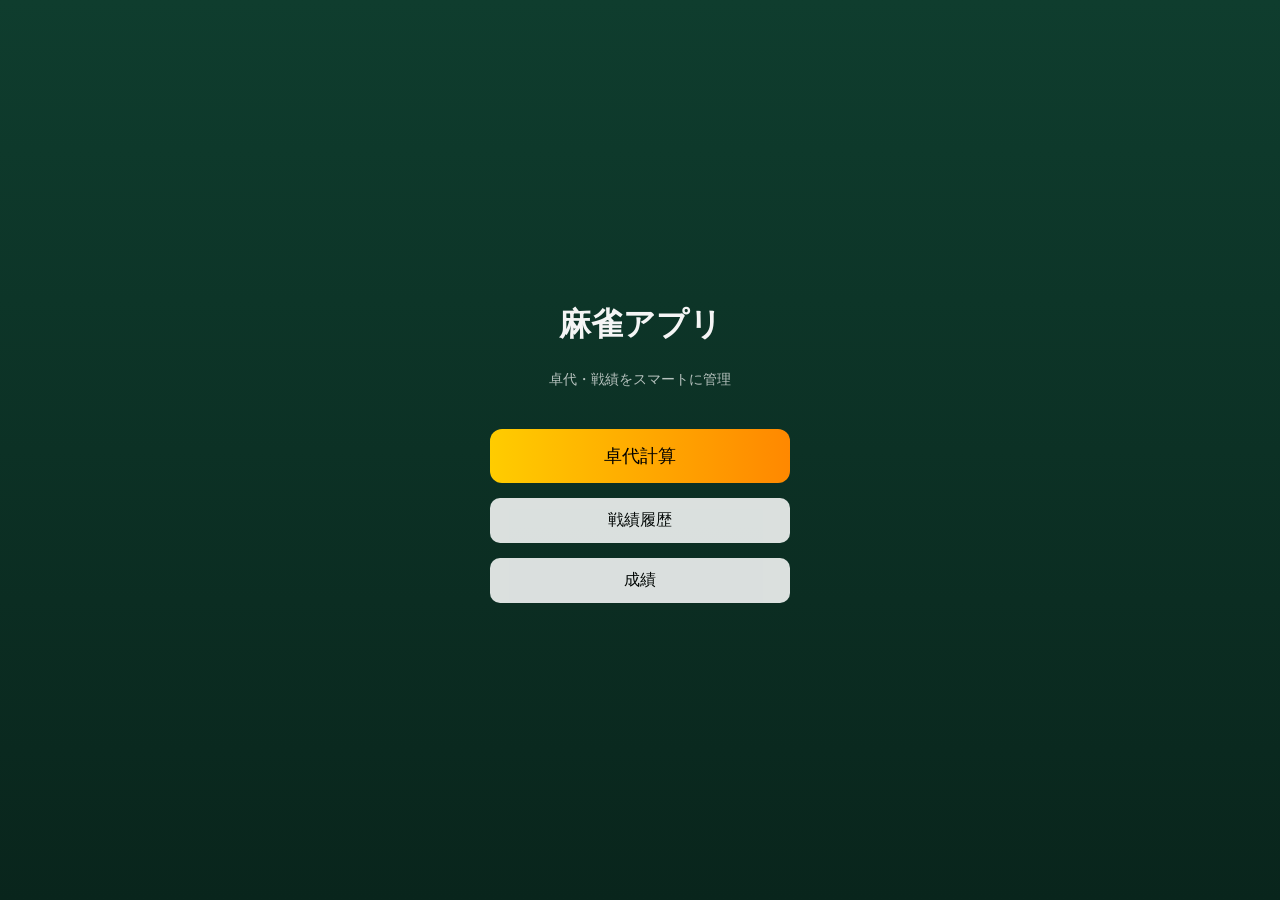
<file: index.html>
<!DOCTYPE html>
<html lang="ja">
<head>
  <meta charset="UTF-8">
  <title>麻雀アプリ</title>
  <link rel="stylesheet" href="styles.css">
  <meta name="viewport" content="width=device-width, initial-scale=1.0">
</head>
<body>

  <div class="top-container">
    
    <h1 class="title">麻雀アプリ</h1>
    <p class="subtitle">卓代・戦績をスマートに管理</p>

    <div class="menu">
      <button class="main-btn" onclick="goCalc()">卓代計算</button>
      <button class="sub-btn" onclick="goHistory()">戦績履歴</button>
      <button class="sub-btn" onclick="goStats()">成績</button>
    </div>

  </div>

  <script>
    function goCalc() {
      location.href = "calc.html";
    }

    function goHistory() {
      location.href = "history.html";
    }

    function goStats() {
      location.href = "stats.html";
    }
  </script>

</body>
</html>
</file>
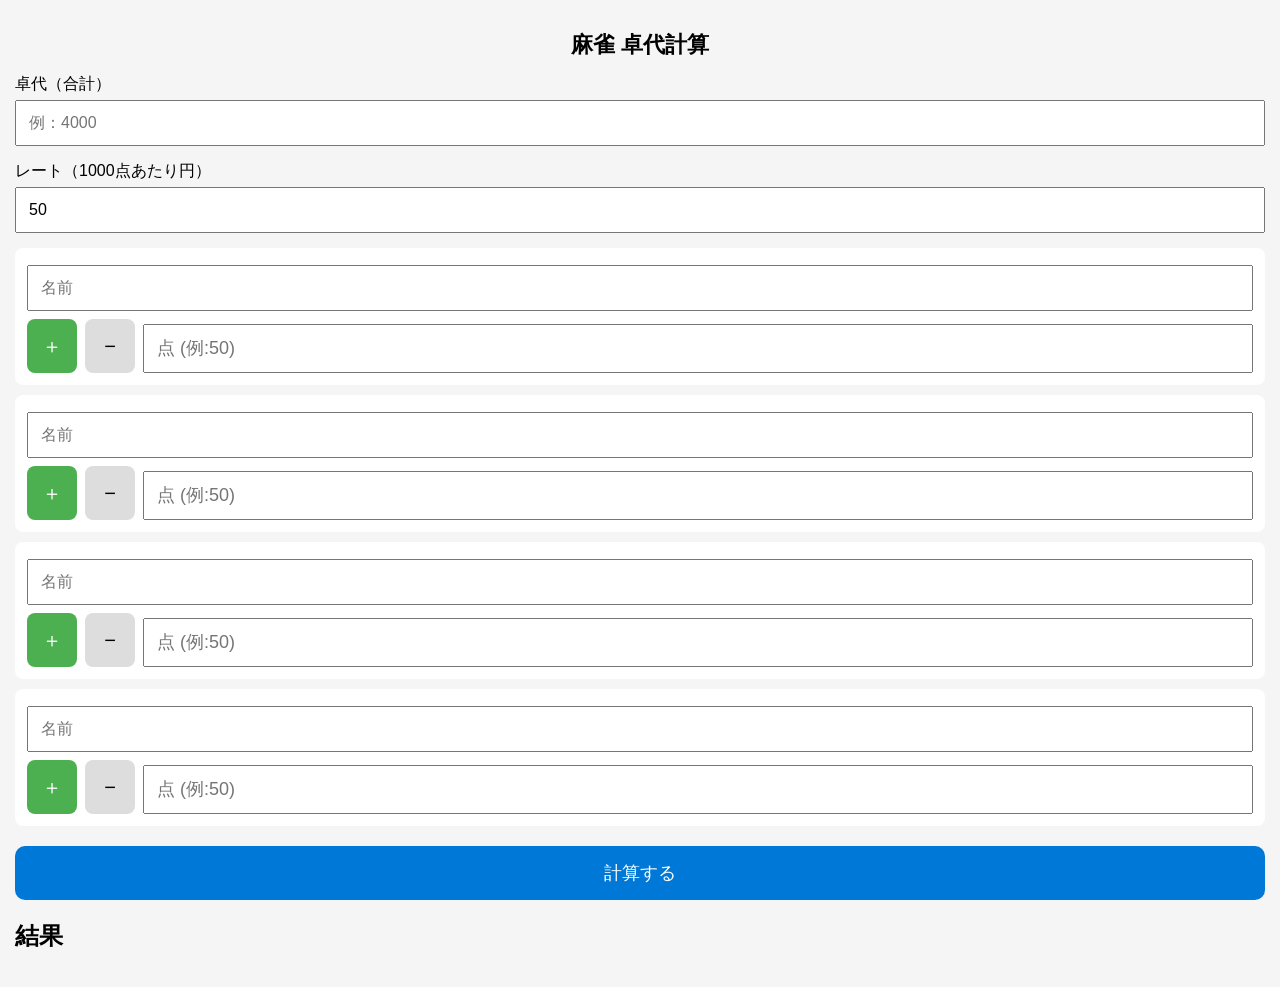
<file: jyantaku.html>
<!DOCTYPE html>
<html lang="ja">
<head>
  <meta charset="UTF-8">
  <title>麻雀 卓代計算</title>
  <link rel="stylesheet" href="jyantaku.css">
</head>
<body>

  <div class="container">
    <h1>麻雀 卓代計算</h1>

    <div class="section">
      <label>卓代（合計）</label>
      <input type="number" id="tableCost" placeholder="例：4000">
    </div>

    <div class="section">
      <label>レート（1000点あたり円）</label>
      <input type="number" id="rate" value="50">
    </div>

    <div id="players"></div>

    <button class="calc" onclick="calculate()">計算する</button>

    <h2>結果</h2>
    <ul id="results"></ul>

    <p id="total"></p>
  </div>

  <script src="jyantaku.js"></script>
</body>
</html>
</file>
<file: styles.css>
body {
  font-family: -apple-system, BlinkMacSystemFont, "Segoe UI", Roboto;
  background: linear-gradient(#0f3d2e, #09251c);
  margin: 0;
  color: white;
  min-height: 100vh;
  overflow: hidden;
  font-size: 14px;
}


/* PCだけスクロールOK */
@media (min-width: 768px) {
  body {
    overflow: auto;
  }
}


/* コンテナ */
.container {
  padding: 10px;
  max-width: 480px;
  margin: auto;
  height: 100%;
  display: flex;
  flex-direction: column;

}

/* タイトル */
h1 {
  text-align: center;
  font-size: 18px;
  font-weight: bold;
  margin: 6px 0 ;
  color: #f5f5f5;
}

/* カード */
.section, .player {
  background: rgba(255,255,255,0.08);
  border-radius: 12px;
  backdrop-filter: blur(5px);
  padding: 6px;
  margin-bottom: 6px;

}


.section {
  padding: 6px;
  margin-bottom: 6px;
}

.player {
  display: flex;
  flex-direction: column;
  padding: 6px;
}

#players {
  display: grid;
  grid-template-columns: 1fr 1fr;
  gap: 6px;
}


.player input[type="text"] {
  width: 80px;
  font-size: 13px;
  padding: 5px;

}

/* ラベル */
label {
  font-size: 12px;
  color: #ccc;
}

/* 入力欄 */
input {
  width: 100%;
  padding: 6px;
  margin-top: 6px;
  border-radius: 8px;
  border: none;
  background: rgba(255,255,255,0.1);
  color: white;
  font-size: 14px;
  box-sizing: border-box;
}

/* プレイヤー入力 */
.score-row {
  display: flex;
  gap: 4px;
  margin-top: 8px;
}

.score-input {
  flex: 1;
  font-size: 14px;
  padding: 5px;
}

/* ＋−ボタン */
.sign-btn {
  width: 32px;
  height: 32px;
  border-radius: 10px;
  border: none;
  font-size: 14px;
  background: #333;
  color: white;
}

/* プラス状態 */
.sign-btn.plus-active {
  background: #2ecc71;
}

/* マイナス状態 */
.sign-btn.minus-active {
  background: #e74c3c;
}

/* 計算ボタン */
.calc {
  width: 100%;
  padding: 8px;
  font-size: 14px;
  border-radius: 12px;
  border: none;
  background: linear-gradient(90deg, #ffd700, #f39c12);
  color: black;
  font-weight: bold;
  margin-top: 6px;
}

/* 結果 */
li {
  background: rgba(255,255,255,0.1);
  border-radius: 10px;
  padding: 6px;
font-size: 14px;
  margin-bottom: 4px;
}

/* 勝ち */
.win {
  color: #2ecc71;
}

/* 負け */
.lose {
  color: #e74c3c;
}

/* 1位 */
.first {
  color: gold;
  font-weight: bold;
}

/* iPhone風スイッチ */
.switch {
  position: relative;
  width: 50px;
  height: 28px;
}

.switch input {
  display: none;
}

.slider {
  position: absolute;
  background: #ccc;
  border-radius: 30px;
  width: 100%;
  height: 100%;
  transition: 0.3s;
}

.slider:before {
  content: "";
  position: absolute;
  background: white;
  height: 22px;
  width: 22px;
  border-radius: 50%;
  top: 3px;
  left: 4px;
  transition: 0.3s;
}

.switch input:checked + .slider {
  background: #2ecc71;
}

.switch input:checked + .slider:before {
  transform: translateX(22px);
}

.mode-toggle {
  display: flex;
  gap: 4px;
  align-items: end;
}

.mode-toggle button {
  flex: 1;
  padding: 8px;
  font-size: 13px;
}

.uma-toggle {
  display: flex;
  justify-content: space-between;
  align-items: center;
  height: 100%;
  padding-top: 18px; /* 入力と高さ揃える */
}

.uma-inputs {
  display: grid;
  grid-template-columns: 1fr 1fr; /* ←ここがポイント */
  gap: 4px;
}
.uma-inputs input {
  padding: 4px;
  font-size: 12px;
  height: 28px;
}

.uma-header {
  display: flex;
  justify-content: space-between;
  align-items: center;
}

/* ✨ 初期非表示 */
#umaBox {
  margin-top: 6px;
}


.mode-toggle button.active {
  background: #ffd700;
  color: black;
}

.row {
  display: flex;
  gap: 6px;
}

.half {
  flex: 1;
}

.history-header {
  background: rgba(255,255,255,0.1);
  padding: 10px;
  border-radius: 10px;
  margin-bottom: 5px;
  cursor: pointer;
}

.history-header:hover {
  background: rgba(255,255,255,0.2);
}

.history-detail {
  background: rgba(0,0,0,0.2);
  padding: 10px;
  border-radius: 10px;
  margin-bottom: 10px;
  font-size: 13px;
}

/* 全体中央寄せ */
.top-container {
  height: 100vh;
  display: flex;
  flex-direction: column;
  justify-content: center;
  align-items: center;
}

/* タイトル */
.title {
  font-size: 32px;
  margin-bottom: 10px;
}

/* サブ */
.subtitle {
  font-size: 14px;
  opacity: 0.7;
  margin-bottom: 40px;
}

/* ボタンエリア */
.menu {
  width: 80%;
  max-width: 300px;
  display: flex;
  flex-direction: column;
  gap: 15px;
}

/* メインボタン */
.main-btn {
  padding: 15px;
  font-size: 18px;
  border-radius: 12px;
  border: none;
  background: linear-gradient(90deg, #ffcc00, #ff8800);
  color: black;
  cursor: pointer;
}

/* サブボタン */
.sub-btn {
  padding: 12px;
  font-size: 16px;
  border-radius: 10px;
  border: none;
  background: white;
  color: black;
  cursor: pointer;
  opacity: 0.85;
}

/* ホバー */
.main-btn:hover {
  opacity: 0.9;
}

.sub-btn:hover {
  opacity: 1;
}

/* ヘッダー */
.header {
  max-width: 500px;
  width: 90%;
  margin: 0 auto;   /* ←中央寄せ */

  display: flex;
  align-items: center;
  gap: 10px;

  padding: 10px 0;
}

/* 戻るボタン */
.back-btn {
  background: rgba(255,255,255,0.2);
  border: none;
  color: white;
  padding: 6px 10px;
  border-radius: 8px;
  cursor: pointer;
}

/* タイトル */
.header h1 {
  font-size: 18px;
}

/* 履歴全体 */
#history {
  max-width: 500px;
  width: 90%;
  margin: 20px auto;   /* ←中央寄せ */
  padding: 0;
}

.history-header {
  background: rgba(255,255,255,0.15);
  padding: 12px;
  border-radius: 12px;
  margin-bottom: 10px;

  width: 100%;
  box-sizing: border-box;
}

/* ✅ スクロール有効 */
.history-page {
  overflow-y: auto;
}

/* ✅ スクロール有効 */
.stats-page {
  overflow-y: auto;
}

/* ボタンエリア */
.result-actions {
  max-width: 500px;
  width: 90%;
  margin: 30px auto 60px;

  display: flex;
  flex-direction: column;
  gap: 10px;
}

/* 保存（メイン） */
.save-btn {
  padding: 14px;
  font-size: 16px;
  border-radius: 12px;
  border: none;

  background: linear-gradient(90deg, #ffcc00, #ff8800);
  color: black;
  cursor: pointer;
}

/* 戻る（サブ） */
.back-btn-small {
  padding: 10px;
  font-size: 14px;
  border-radius: 10px;
  border: none;

  background: rgba(255,255,255,0.2);
  color: white;
  cursor: pointer;
}

/* ホバー */
.save-btn:hover {
  opacity: 0.9;
}

.back-btn-small:hover {
  background: rgba(255,255,255,0.3);
}

.result-actions-row {
  max-width: 500px;
  width: 90%;
  margin: 30px auto 60px;

  display: flex;
  align-items: center;
  gap: 10px;
}

/* 戻る（小さく） */
.back-btn-small {
  padding: 10px 12px;
  font-size: 14px;
  border-radius: 10px;
  border: none;

  background: rgba(255,255,255,0.2);
  color: white;
  cursor: pointer;

  flex: 0 0 auto; /* 固定サイズ */
}

/* 保存（でかく目立たせる） */
.save-btn {
  flex: 1; /* ←ここ重要（横に伸びる） */

  padding: 14px;
  font-size: 16px;
  border-radius: 12px;
  border: none;

  background: linear-gradient(90deg, #ffcc00, #ff8800);
  color: black;
  cursor: pointer;
}

/* ホバー */
.save-btn:hover {
  opacity: 0.9;
}

.back-btn-small:hover {
  background: rgba(255,255,255,0.3);
}

.stats-container {
  max-width: 500px;
  width: 90%;
  margin: 20px auto;
}

.stat-card {
  background: rgba(255,255,255,0.1);
  padding: 12px;
  border-radius: 12px;
  margin-bottom: 10px;
}
</file>
<file: jyantaku.css>
body {
  font-family: Arial, sans-serif;
  background: #f5f5f5;
  margin: 0;
}

.container {
  padding: 15px;
}

h1 {
  text-align: center;
  font-size: 22px;
}

/* 入力エリア */
.section {
  margin-bottom: 15px;
}

input {
  width: 100%;
  padding: 12px;
  font-size: 16px;
  margin-top: 5px;
  box-sizing: border-box;
}

/* プレイヤー */
.player {
  background: white;
  padding: 12px;
  margin-bottom: 10px;
  border-radius: 8px;
}

/* ボタンエリア */
.score-row {
  display: flex;
  gap: 8px;
  margin-top: 8px;
}

/* ＋−ボタン */
.sign-btn {
  flex: 0 0 50px;
  font-size: 20px;
  border: none;
  border-radius: 8px;
  background: #ddd;
}

/* 点数入力 */
.score-input {
  flex: 1;
  font-size: 18px;
}

/* 計算ボタン */
button.calc {
  width: 100%;
  padding: 15px;
  font-size: 18px;
  background: #0078d7;
  color: white;
  border: none;
  border-radius: 10px;
  margin-top: 10px;
}

/* 結果 */
li {
  font-size: 18px;
  padding: 8px 0;
}
</file>
